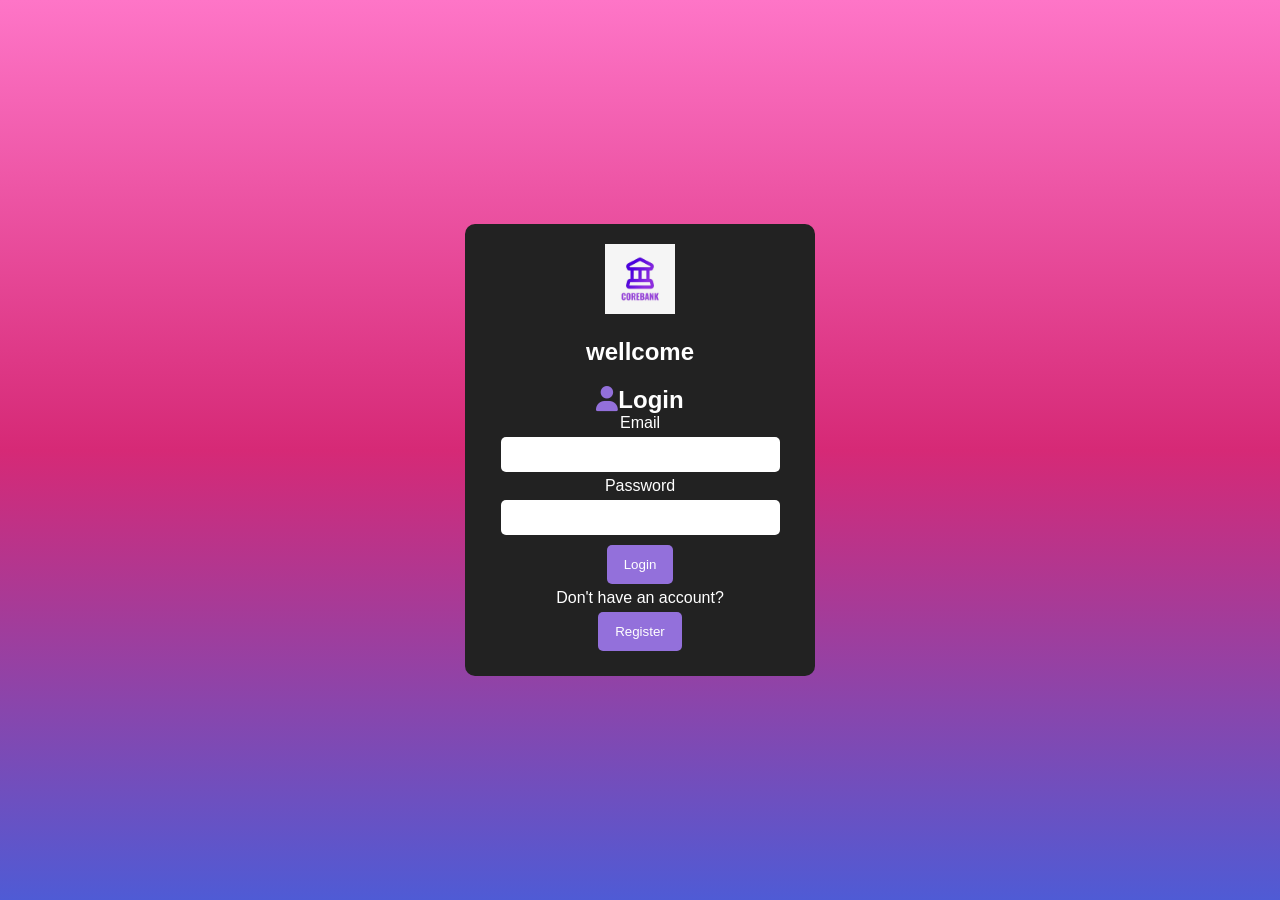
<file: index.html>
<!DOCTYPE html><html lang="en"><head>
  <meta charset="UTF-8">
  <meta name="viewport" content="width=device-width, initial-scale=1.0"> 
   <title>Login</title
    >  <link rel="stylesheet" href="css/style.css"> 
     <link rel="stylesheet" href="https://cdnjs.cloudflare.com/ajax/libs/font-awesome/6.5.0/css/all.min.css">
</head>
<body> 
  <section class="section">
   
   <div class="container one">
     <img src="WhatsApp Image 2026-08-10 at 5.00.26 PM.jpeg"></img>
     <h1>wellcome</h1>

     
    <h2><i class="fa fa-user"></i>Login</h2>
<label>Email</label>
<input type="email" id="email" >
<label>Password</label>
<input type="password" id="password" >

<button onclick="login()">Login</button>
<p>Don't have an account?</p>
<button onclick="goRegister()">Register</button>

  </div>  
 <div id="dashboard" style="display: none;">

    <div class="container py-5">

       
        <div class="text-center mb-5">
            <h2>Bank Dashboard</h2>
            <h5>Welcome</h5>
            <h6>Balance:10000 EGP</h6>
        </div>

        
</div>
  <script src="css/app.js"></script>
  </section>
</body>
</html>
</file>
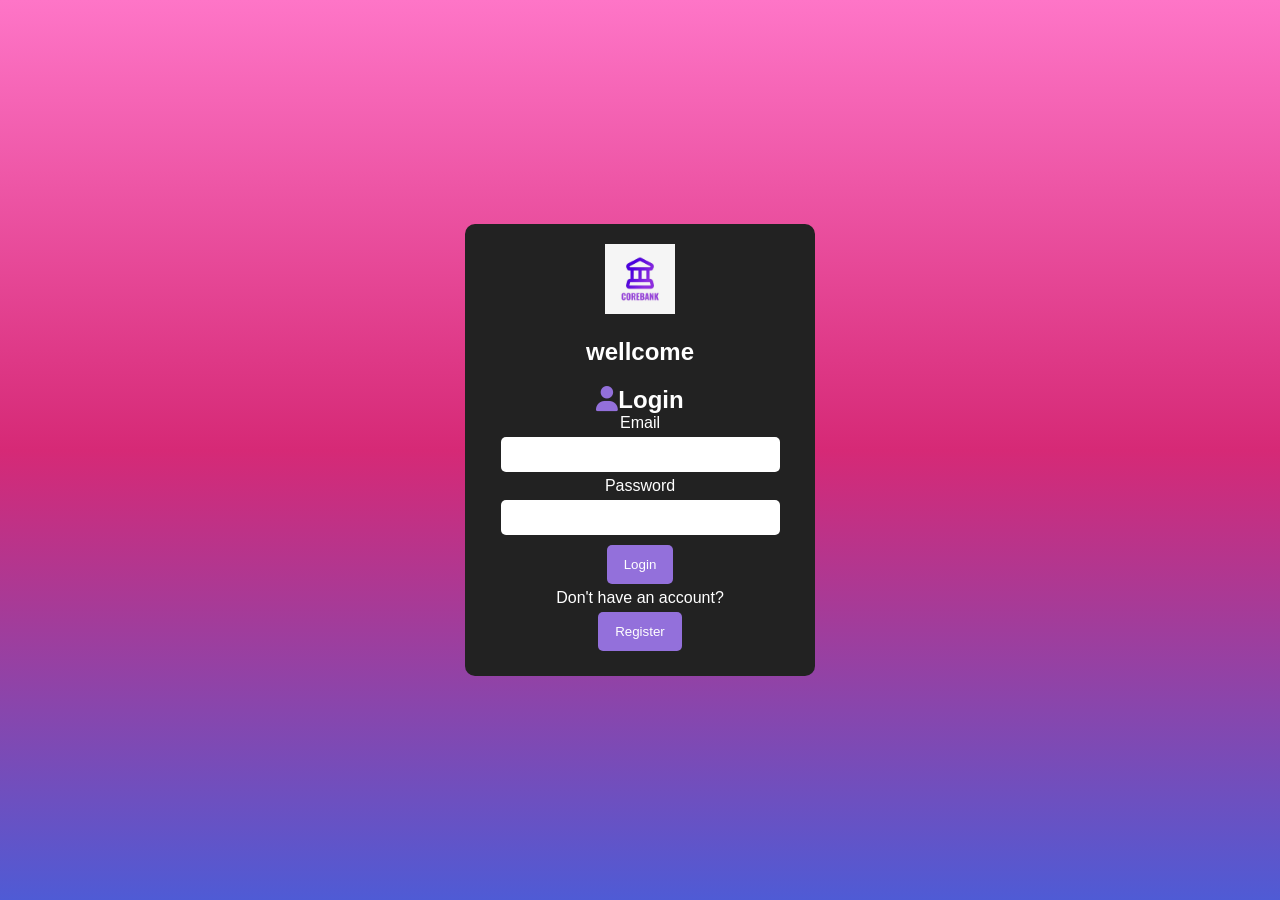
<file: dashboard.html>
<!DOCTYPE html><html lang="en"><head>
  <meta charset="UTF-8">
  <meta name="viewport" content="width=device-width, initial-scale=1.0">  
  <title>Dashboard</title> 
  
  <link rel="stylesheet" href="css/style.css"> 
   <link rel="stylesheet" href="https://cdnjs.cloudflare.com/ajax/libs/font-awesome/6.5.0/css/all.min.css">
</head>
<body> 

  <section class="section">
    <nav class="nav">
   <div class="container dashboard one">
    <h1>wellcome</h1>
<a class="navbar-brand" href="dashboard.html">
    <img src="images.jpg" alt="Bank Logo" class="bank-logo">
</a>

<h2><i class="fa fa-wallet"></i>Dashboard</h2>
<div class="card">

  <h3> Balance:<span id="balance">0</span> $</h3>

</div>

<div class="card">

  <h3> <i class="fa fa-plus"></i>Deposit</h3>
   <label>Amount</label>
  <input type="number" id="depositAmount">
    
<label>Description</label>
  <input type="text" id="depositDesc">
  <button onclick="deposit()">Add</button>
</div>
<div class="card">

  <h3><i class="fa fa-minus"></i> Withdraw</h3>
<label>Amount</label>
  <input type="number" id="withdrawAmount">
<label>Description</label>
  <input type="text" id="withdrawDesc">
  <button onclick="withdraw()">Taken</button>

</div>


<div class="card">

  <h3><i class="fa fa-exchange-alt"></i>Transfer</h3>
<label>To User Email</label>
  <input type="email" id="transferTo">
   <label>Amount</label>

  <input type="number" id="transferAmount">
<label>Description</label>
  <input type="text" id="transferDesc">
  <button onclick="transfer()">Send</button>

</div>

<div id="history"></div>

<div class="card">
    <h3><i class="fa fa-search"></i> Search</h3>

    <label>Search...</label>

    <input type="text" id="search">

    <button onclick="searchHistory()">Search</button>
</div>

<button onclick="logout()">Logout</button>

  </div> 
   <script src="css/app.js"></script>
   </nav>
  </section>
  
  </body>
</html>
</file>
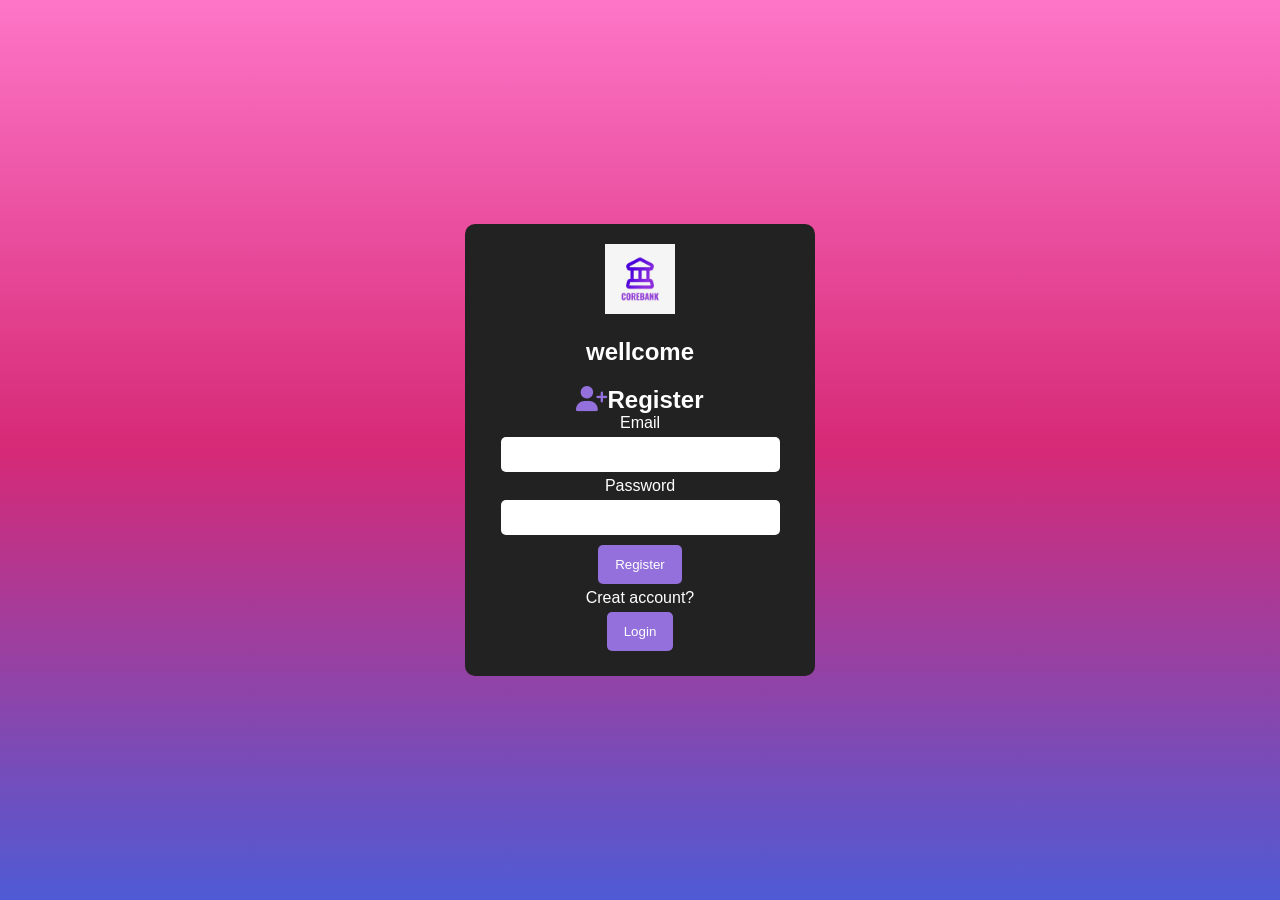
<file: register.html>
<!DOCTYPE html><html lang="en"><head>
  <meta charset="UTF-8">
  <meta name="viewport" content="width=device-width, initial-scale=1.0"> 
   <title>Register</title> 
    <link rel="stylesheet" href="css/style.css">  
   <link rel="stylesheet" href="https://cdnjs.cloudflare.com/ajax/libs/font-awesome/6.5.0/css/all.min.css">
</head>
<body> 
  <section class="section">

   <div class="container one">
     <img src="WhatsApp Image 2026-08-10 at 5.00.26 PM.jpeg"></img>
     <h1>wellcome</h1>


     
    <h2><i class="fa fa-user-plus"></i>Register</h2>
<label>Email</label>
<input type="email" id="email">
<label>Password</label>
<input type="password" id="password">

<button onclick="register()">Register</button>
<p>Creat account?</p>
<button onclick="goLogin()">Login</button>

  </div> 
   <script src="css/app.js"></script>
  </section>

  </body>
</html>
</file>
<file: css/style.css>
* {
  margin: 0;
  padding: 0;
  box-sizing: border-box;
  }

.section {
font-family: Arial, sans-serif;

background: linear-gradient(#fe75c7,#d62976,#4f5bd5);
color: #fff;
min-height: 100vh;
display: flex;
justify-content: center;
align-items: center;
padding:25px;

}

.container {
background: #222;
padding: 20px;
border-radius: 10px;
width: 350px;
max-width: 100%;
text-align: center;
}


img{
  width: 70px;
  height: 70px;
}
h1{
  padding: 20px;
}
.dashboard {
width: 520px;
}

.bank-logo {
    width: 70px;
    height: 60px;
    object-fit: contain;
    
} 

input {
width: 90%;
padding: 10px;
margin: 5px;
border: none;
border-radius: 5px;
outline: none;
}


button {
padding: 12px 17px;
margin: 5px;
border: none;
border-radius: 5px;
background:mediumpurple;
color: white;
cursor: pointer;
transition: 0.2s;
}

button:hover {
background: mediumorchid;
/* transform: scale(1.05); */
}


.card {
background: #514e4e;
padding: 12px;
margin: 10px 0;
border-radius: 8px;
}
i{
  color: mediumpurple;
  font-size: 25px;
}

.card h3 {
margin-bottom: 10px;
}

#history {
list-style: none;
padding: 0;
}

#history li {
background: #444;
padding: 8px;
margin: 5px 0;
border-radius: 5px;
/* word-break: break-word; */
}

#history li button {
padding: 5px 8px;
font-size: 12px;
}



.one {
animation: fade 0.8s ease-in;
}

@keyframes fade {

from {
opacity: 0;

transform: translateY(20px);

}

to {
opacity: 1;

transform: translateY(0);

}

}

@media (max-width: 600px) {
.dashboard {
width: 100%;
}

input {
width: 95%;
}

}
</file>
